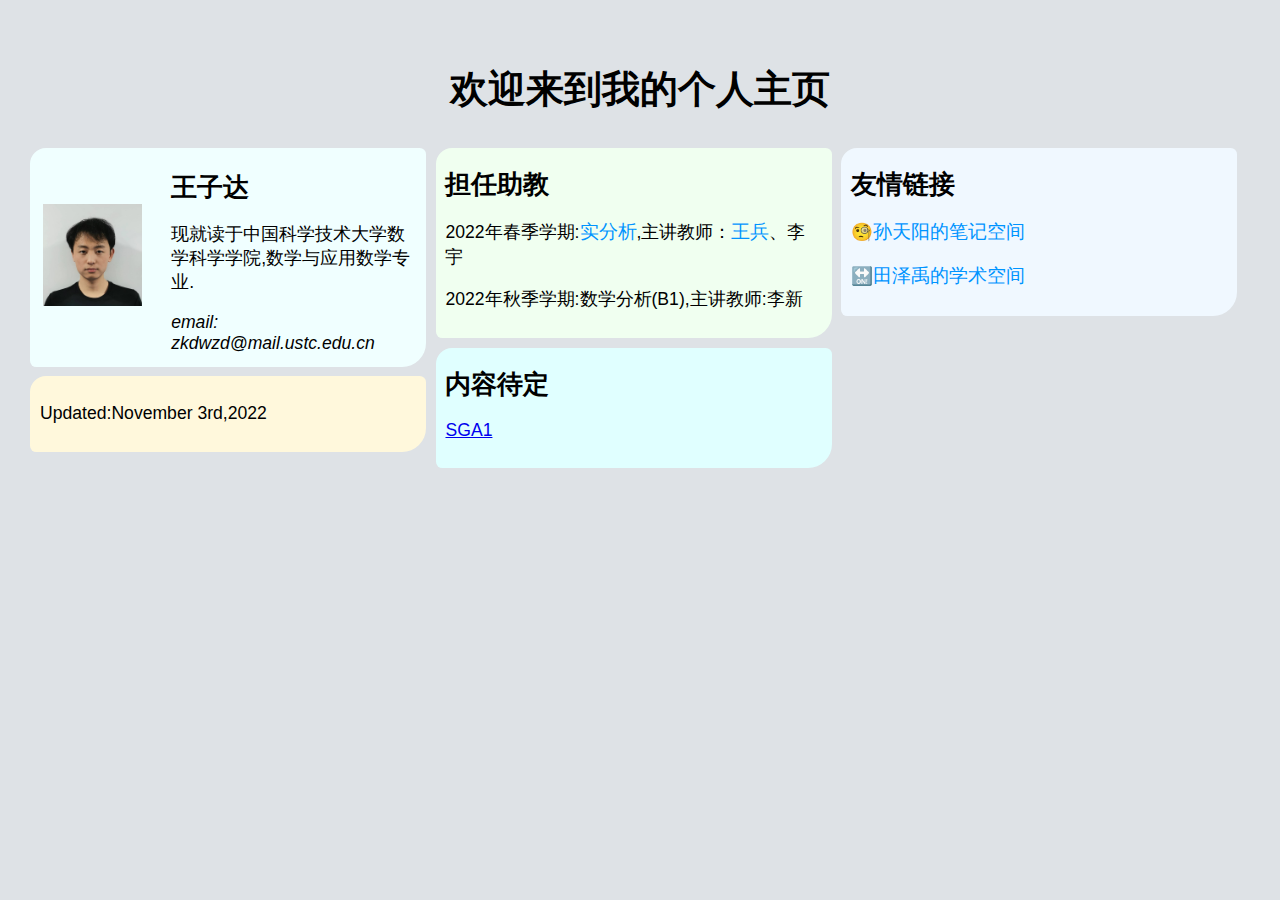
<file: index.html>
<!DOCTYPE html>
<html lang="en">
<head>
    <meta charset="UTF-8">
    <meta name="HomePage" content="width=device-width, initial-scale=1.0">
    <link rel="stylesheet" type="text/css" href="styles/style.css">
    <title>王子达的个人主页</title>
</head>
<body>
    <div id="header">
        <h1 id="title">欢迎来到我的个人主页</h1>
    </div>
    
    <div class="container" >
        <div class="main_clo">
            <div class="main_block" id="info" style="background-color: azure;">
                <table>
                    <thead>
                        <tr>
                            <td>
                                <img src="image/wzd.jpg" alt="" width="80%">
                            </td>
                            <td>
                                <h2 style="font-family:STKaiti">王子达</h2>
                                <p>现就读于中国科学技术大学数学科学学院,数学与应用数学专业.</p>
                                <address>email: zkdwzd@mail.ustc.edu.cn</address>
                            </td>
                        </tr>
                    </thead>
                </table>
            </div>
            <div class="main_block" id="" style="background-color:cornsilk">
                <p class="time">
                    Updated:<time>November 3rd,2022</time>
                </p>
            </div>
        </div>
        <div class="main_clo">
            <div class="main_block" id="TA" style="background-color:honeydew;">
                <h2>担任助教</h2>
                <p>2022年春季学期:<a class="blue" target="_blank" href="TA/2022SRA.html">实分析</a>,主讲教师：<a class="blue" target="_blank" href="http://staff.ustc.edu.cn/~topspin/">王兵</a>、李宇</p>
                <p>2022年秋季学期:数学分析(B1),主讲教师:李新</p>
            </div>
            <div class="main_block" id="" style="background-color: lightcyan;">
                <h2>内容待定</h2>
                <p><a href="translation.html">SGA1</a></p>
            </div>
        </div>
        <div class="main_clo">
            <div class="main_block" id="link" style="background-color: aliceblue;">
                <h2>友情链接</h2>
                <p>🧐<a class="blue" target="_blank" href="http://home.ustc.edu.cn/~tysun/">孙天阳的笔记空间</a></p>
                <p>🔛<a class="blue" target="_blank" href="https://platoeinsyu.top/zh/">田泽禹的学术空间</a></p>
            </div>
        </div>
    </div>  
</body>
</html>
</file>
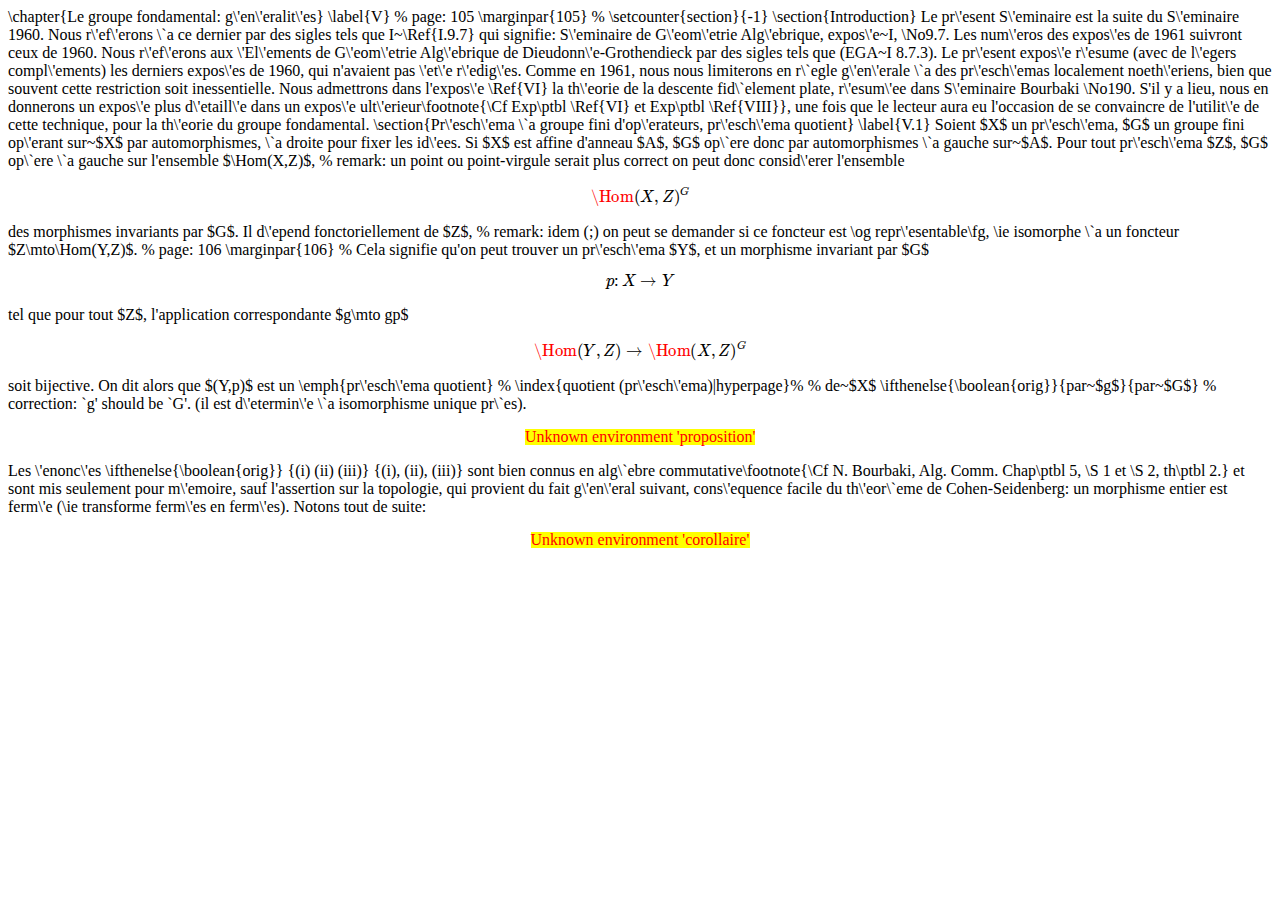
<file: translation.html>
<!DOCTYPE html>
<html lang="fr">
    <head>
        <meta charset="UTF-8">
        <script type="text/javascript" src="/MathJax-master/es5/tex-mml-chtml.js"></script>
        <title>为了能用上网页翻译复制pdf文字的网页</title>
    </head>
    <body>
        \chapter{Le groupe fondamental: g\'en\'eralit\'es}
\label{V}
% page: 105
\marginpar{105}
%

\setcounter{section}{-1}
\section{Introduction}

Le pr\'esent S\'eminaire est la suite du S\'eminaire 1960. Nous
r\'ef\'erons \`a ce dernier par des sigles tels que I~\Ref{I.9.7}
qui signifie: S\'eminaire de G\'eom\'etrie Alg\'ebrique,
expos\'e~I, \No9.7. Les num\'eros des expos\'es de 1961 suivront
ceux de 1960. Nous r\'ef\'erons aux \'El\'ements de
G\'eom\'etrie Alg\'ebrique de Dieudonn\'e-Grothendieck par des
sigles tels que (EGA~I 8.7.3).

Le pr\'esent expos\'e r\'esume (avec de l\'egers
compl\'ements) les derniers expos\'es de 1960, qui n'avaient pas
\'et\'e r\'edig\'es.

Comme en 1961, nous nous limiterons en r\`egle g\'en\'erale
\`a des pr\'esch\'emas localement noeth\'eriens, bien que
souvent cette restriction soit inessentielle. Nous admettrons dans
l'expos\'e \Ref{VI} la th\'eorie de la descente fid\`element plate,
r\'esum\'ee dans S\'eminaire Bourbaki \No190. S'il y a lieu,
nous en donnerons un expos\'e plus d\'etaill\'e dans un
expos\'e ult\'erieur\footnote{\Cf Exp\ptbl \Ref{VI} et Exp\ptbl \Ref{VIII}}, une fois
que le lecteur aura eu l'occasion de se convaincre de l'utilit\'e de
cette technique, pour la th\'eorie du groupe fondamental.

\section{Pr\'esch\'ema \`a groupe fini d'op\'erateurs,
pr\'esch\'ema quotient}
\label{V.1}

Soient $X$ un pr\'esch\'ema, $G$ un groupe fini op\'erant sur~$X$ par automorphismes, \`a droite pour fixer les id\'ees. Si $X$
est affine d'anneau $A$, $G$ op\`ere donc par automorphismes \`a
gauche sur~$A$.

Pour tout pr\'esch\'ema $Z$, $G$ op\`ere \`a gauche sur
l'ensemble $\Hom(X,Z)$,
% remark: un point ou point-virgule serait plus correct
on peut donc consid\'erer l'ensemble
$$
\Hom(X,Z)^G
$$
des morphismes invariants par $G$. Il d\'epend fonctoriellement de
$Z$,
% remark: idem (;)
on peut se demander si ce foncteur est \og repr\'esentable\fg,
\ie isomorphe \`a un foncteur $Z\mto\Hom(Y,Z)$.
% page: 106
\marginpar{106}
%
Cela signifie qu'on peut trouver un pr\'esch\'ema $Y$, et un
morphisme invariant par $G$
$$
p\colon X\to Y
$$
tel que pour tout $Z$, l'application correspondante $g\mto gp$
$$
\Hom(Y,Z)\to \Hom(X,Z)^G
$$
soit bijective. On dit alors que $(Y,p)$ est un
\emph{pr\'esch\'ema quotient}
%
\index{quotient (pr\'esch\'ema)|hyperpage}%
%
de~$X$
\ifthenelse{\boolean{orig}}{par~$g$}{par~$G$}
% correction: `g' should be `G'.
(il est d\'etermin\'e \`a isomorphisme unique pr\`es).

\begin{proposition}
\label{V.1.1}
Soient $A$ un anneau sur lequel le groupe fini $G$ op\`ere \`a
gauche, $B=A^G$ le sous-anneau des invariants de~$A$, $X=\Spec(A)$ et
$Y=\Spec(B)$, $p\colon X\to Y$ le morphisme canonique (\'evidemment
invariant par $G$). Alors
\begin{enumerate}
\item[(i)] $A$ est entier sur~$B$ \ie $p$ est un morphisme
\emph{entier}.
\item[(ii)] Le morphisme $p$ est surjectif, ses fibres sont les
trajectoires de~$G$, la topologie de~$Y$ est quotient de celle de~$X$.
\item[(iii)] Soit $x\in X$, $y=p(x)$, $G_x$ le stabilisateur de~$x$, alors
\ifthenelse{\boolean{orig}}
{$\kappa(x)$ est une extension alg\'ebrique quasi-galoisienne de
$\kappa(y)$ et l'application canonique de~$G_x$ dans le groupe
$\Gal(\kappa(x)/\kappa(y))$ des $\kappa(y)$-automorphismes de
$\kappa(x)$}
{$\kres(x)$ est une extension alg\'ebrique quasi-galoisienne de
$\kres(y)$ et l'application canonique de~$G_x$ dans le groupe
$\Gal(\kres(x)/\kres(y))$ des $\kres(y)$-automorphismes de
$\kres(x)$}
est
\ifthenelse{\boolean{orig}}{surjectif.}{surjective.}
% correction: `surjectif' should be `surjective'.
\item[(iv)] $(Y,p)$ est un pr\'esch\'ema quotient de~$X$ par $G$.
\end{enumerate}
\end{proposition}

Les \'enonc\'es
\ifthenelse{\boolean{orig}}
{(i) (ii) (iii)}
{(i), (ii), (iii)}
sont bien connus en alg\`ebre
commutative\footnote{\Cf N. Bourbaki, Alg. Comm. Chap\ptbl 5, \S 1 et \S
2, th\ptbl 2.} et sont mis seulement pour m\'emoire, sauf l'assertion
sur la topologie, qui provient du fait g\'en\'eral suivant,
cons\'equence facile du th\'eor\`eme de Cohen-Seidenberg: un
morphisme entier est ferm\'e (\ie transforme ferm\'es en
ferm\'es). Notons tout de suite:

\begin{corollaire}
\label{V.1.2}
Sous les conditions pr\'ec\'edentes, l'homomorphisme naturel
$$\cal{O}_Y{\to} p_*(\cal{O}_X)^G$$ est un isomorphisme.
\end{corollaire}
    </body>
</html>
</file>
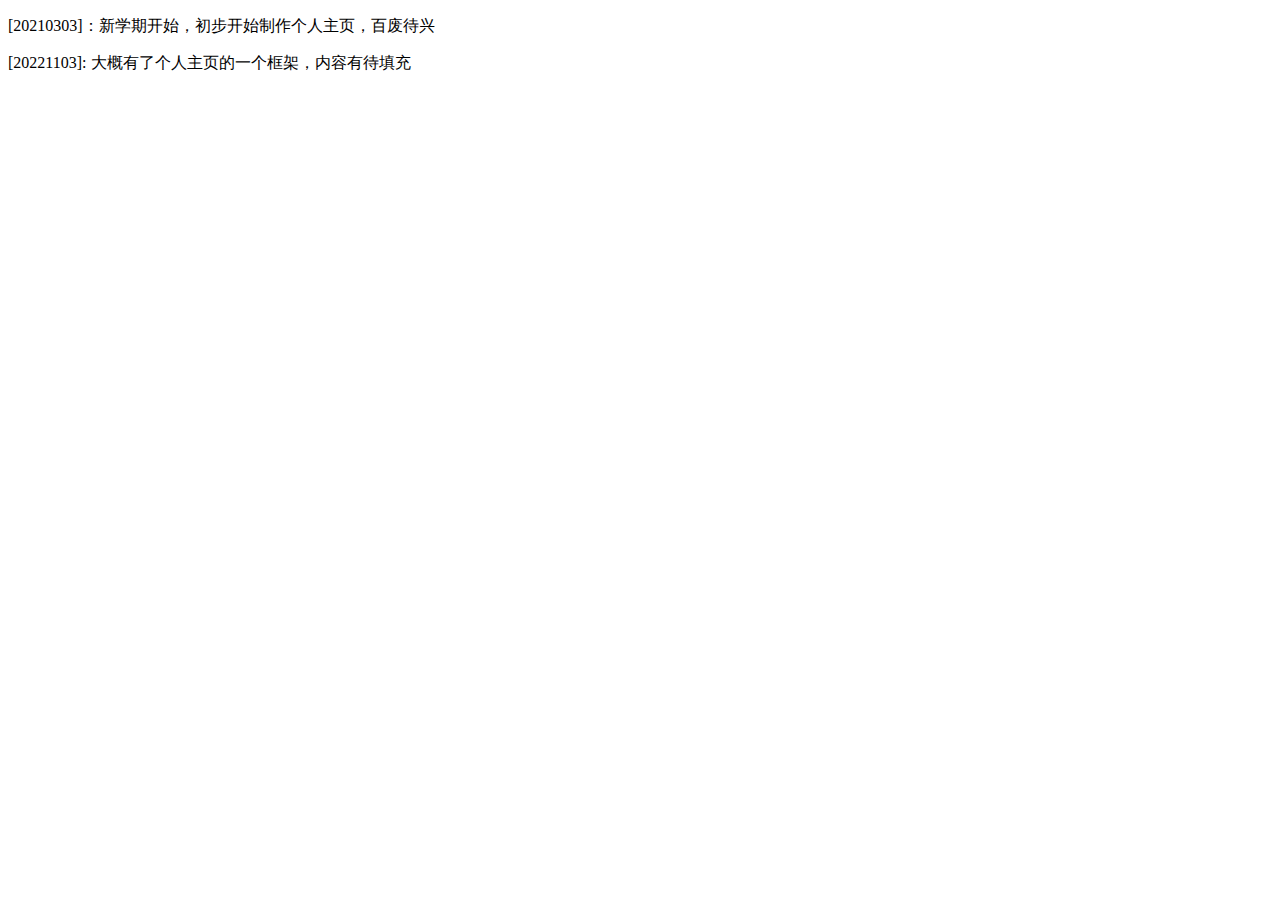
<file: updated.html>
<!DOCTYPE html>
<html lang="en">
<head>
    <meta charset="UTF-8">
    <meta name="viewport" content="width=device-width, initial-scale=1.0">
    <title>Updated(更新日志)</title>
</head>
<body>
    <p>[20210303]：新学期开始，初步开始制作个人主页，百废待兴</p>
    <p>[20221103]: 大概有了个人主页的一个框架，内容有待填充</p>
</body>
</html>
</file>
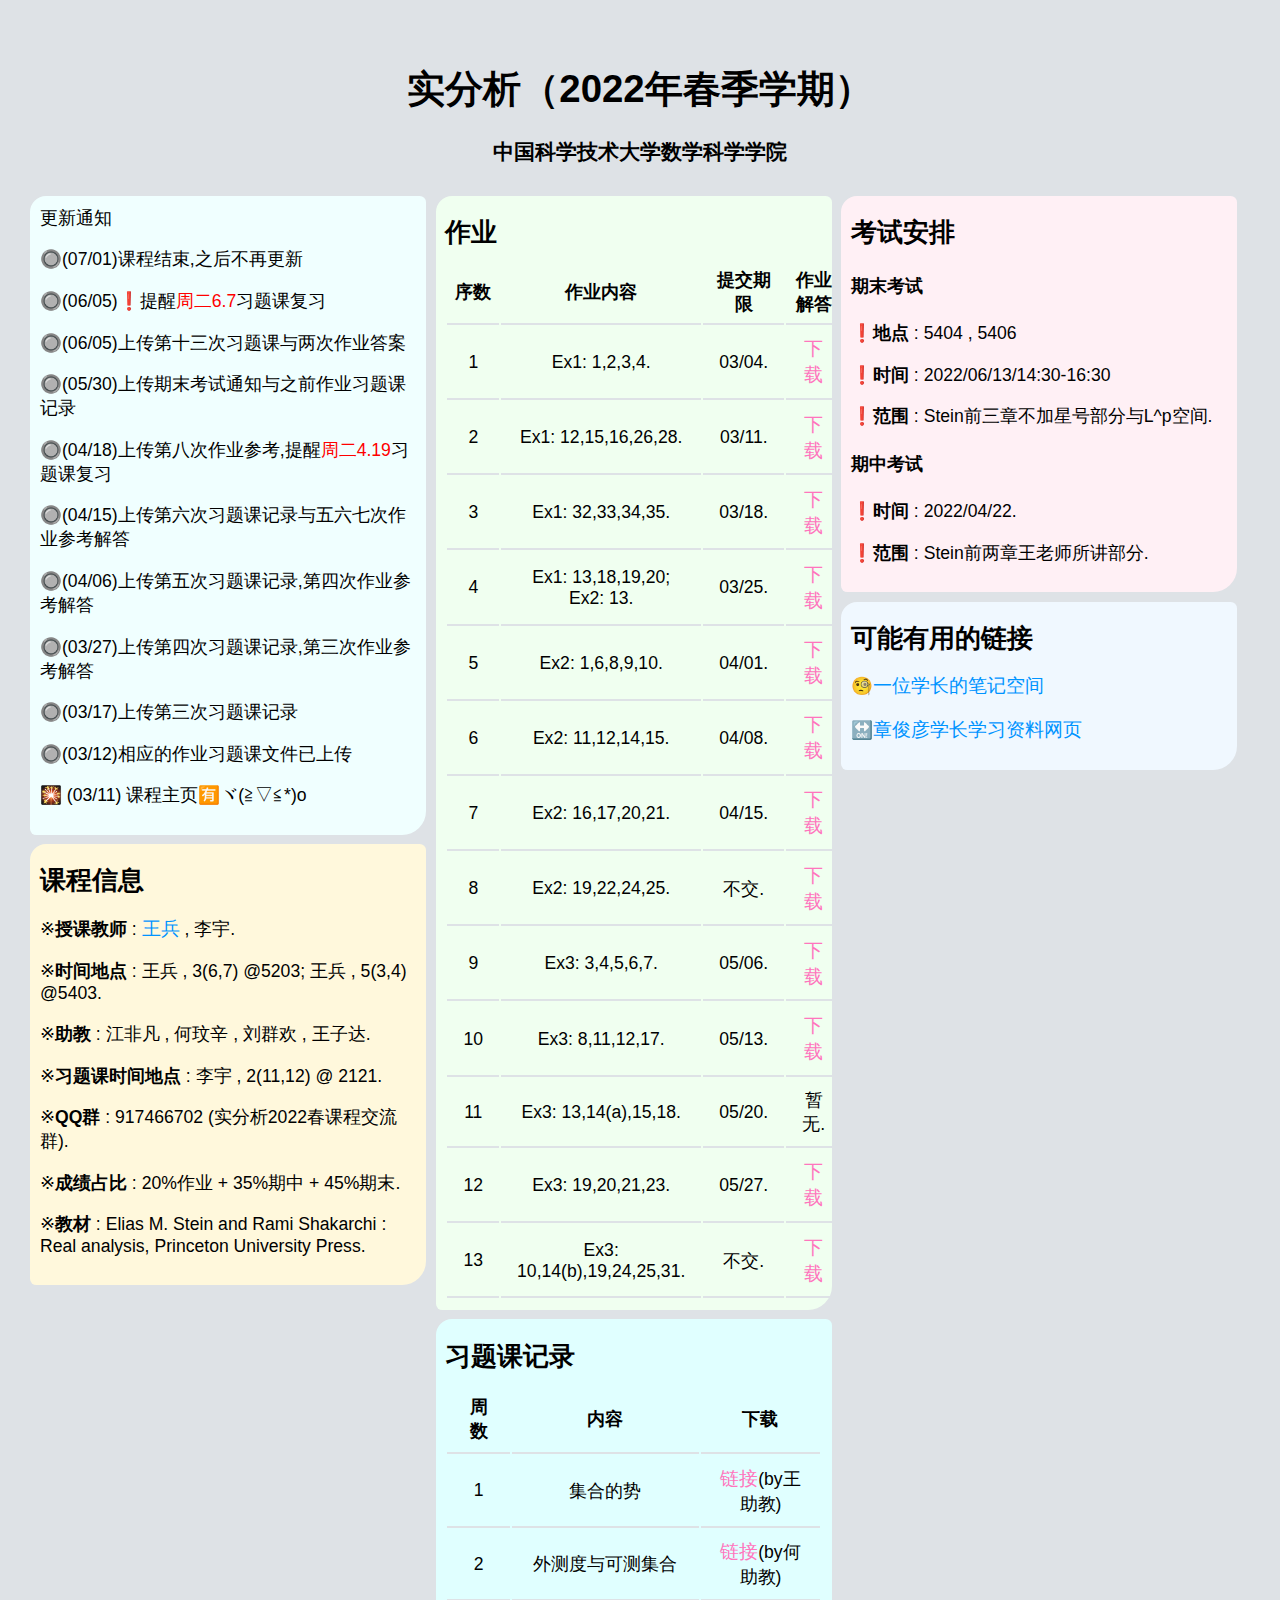
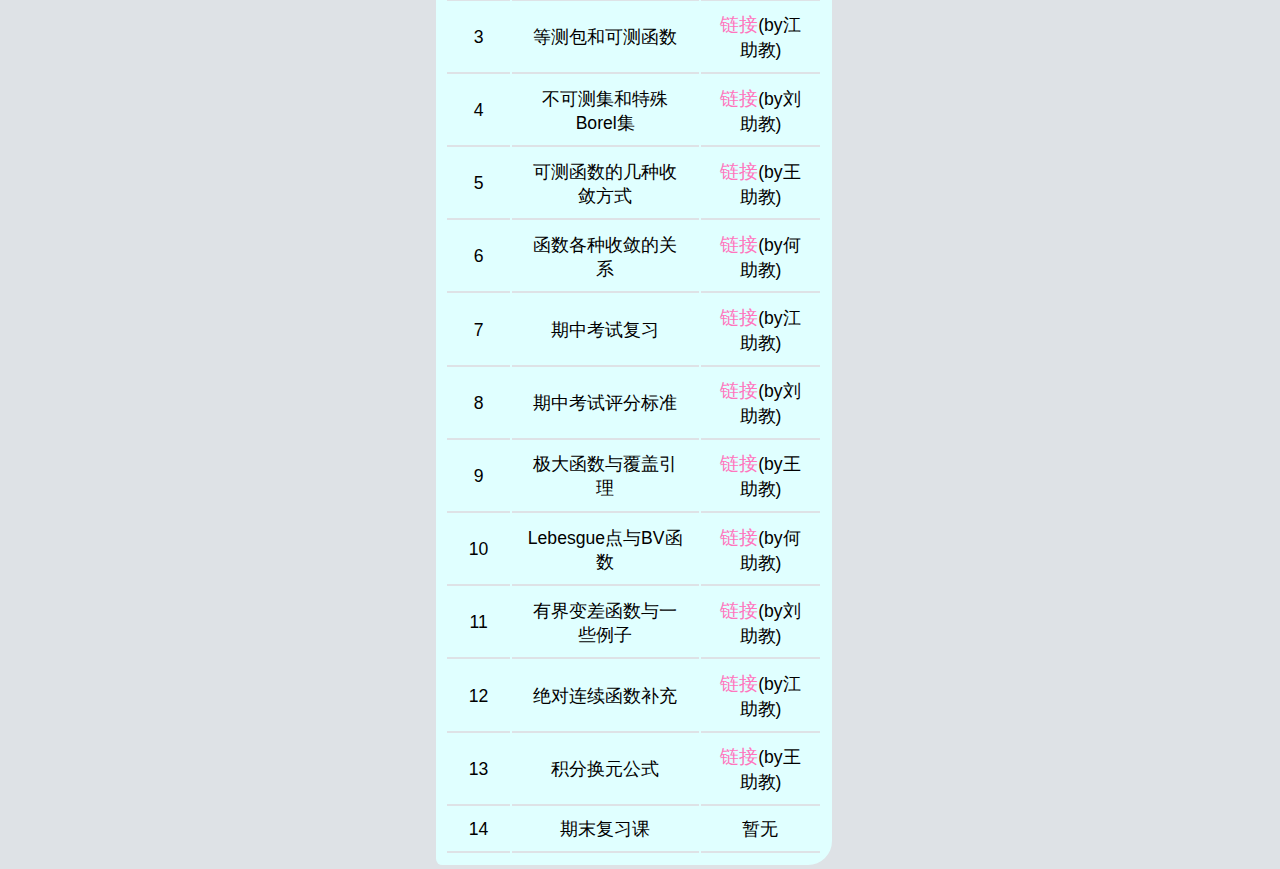
<file: TA/2022SRA.html>
<!DOCTYPE html>
<html lang="en">
<head>
    <meta charset="UTF-8">
    <meta http-equiv="X-UA-Compatible" content="IE=edge">
    <meta name="viewport" content="width=device-width, initial-scale=1.0,  user-scalable=no">
    <link rel="stylesheet" type="text/css" href="CSS/style.css">
    <title>实分析(2022年春季学期)</title>
</head>
<body>
    <div id="header">
        <div class="section">
            <h1 id="title">实分析（2022年春季学期）</h1>
            <h3 style="text-align:center">中国科学技术大学数学科学学院</h3>
        </div>
    </div>
    <div class="container" >
        <div class="main_clo">
            <div class="main_block" id="update" style="background-color: azure;">
                <h>更新通知</h>
                <p>🔘(07/01)课程结束,之后不再更新</p>
                <p>🔘(06/05)❗提醒<span style="color: red;">周二6.7</span>习题课复习</p>
                <p>🔘(06/05)上传第十三次习题课与两次作业答案</p>
                <p>🔘(05/30)上传期末考试通知与之前作业习题课记录</p>
                <p>🔘(04/18)上传第八次作业参考,提醒<span style="color: red;">周二4.19</span>习题课复习</p>
                <p>🔘(04/15)上传第六次习题课记录与五六七次作业参考解答</p>
                <p>🔘(04/06)上传第五次习题课记录,第四次作业参考解答</p>
                <p>🔘(03/27)上传第四次习题课记录,第三次作业参考解答</p>
                <p>🔘(03/17)上传第三次习题课记录</p>
                <p>🔘(03/12)相应的作业习题课文件已上传</p>
                <p>🎇 (03/11) 课程主页🈶ヾ(≧▽≦*)o</p>
            </div>
            <div class="main_block" id="info" style="background-color:cornsilk">
                <h2>课程信息</h2>
                <p>※<strong>授课教师</strong> : <a class="blue" target="_blank" href="http://staff.ustc.edu.cn/~topspin/">王兵</a> , 李宇.</p>
                <p>※<strong>时间地点</strong> : 王兵 , 3(6,7) @5203; 王兵 , 5(3,4) @5403.</p>
                <p>※<strong>助教</strong> : 江非凡 , 何玟辛 , 刘群欢 , 王子达.</p>
                <p>※<strong>习题课时间地点</strong> : 李宇 , 2(11,12) @ 2121.</p>
                <p>※<strong>QQ群</strong> : 917466702 (实分析2022春课程交流群).</p>
                <p>※<strong>成绩占比</strong> : 20%作业 + 35%期中 + 45%期末.</p>
                <p>※<strong>教材</strong> :  Elias M. Stein and Rami Shakarchi : Real analysis, Princeton University Press.</p>
            </div>
        </div>
        <div class="main_clo">
            <div class="main_block" id="HW" style="background-color:honeydew;">
                <h2>作业</h2>
                <table class="HW">
                    <thead>
                        <tr>
                            <th>序数</th>
                            <th>作业内容</th>
                            <th>提交期限</th>
                            <th>作业解答</th>
                        </tr>
                    </thead>
                    <tbody>
                        <tr>
                            <td>1</td>
                            <td>Ex1: 1,2,3,4.</td>
                            <td>03/04.</td>
                            <td><a class="pink" target="_blank" href="pdf/hw1.pdf">下载</a></td>
                        </tr>
                        <tr>
                            <td>2</td>
                            <td>Ex1: 12,15,16,26,28.</td>
                            <td>03/11.</td>
                            <td><a class="pink" target="_blank" href="pdf/hw2.pdf">下载</a></td>
                        </tr>
                        <tr>
                            <td>3</td>
                            <td>Ex1: 32,33,34,35.</td>
                            <td>03/18.</td>
                            <td><a class="pink" target="_blank" href="pdf/hw3.pdf">下载</a></td>
                        </tr>
                        <tr>
                            <td>4</td>
                            <td>Ex1: 13,18,19,20; Ex2: 13.</td>
                            <td>03/25.</td>
                            <td><a class="pink" target="_blank" href="pdf/hw4.pdf">下载</a></td>
                        </tr>
                        <tr>
                            <td>5</td>
                            <td>Ex2: 1,6,8,9,10.</td>
                            <td>04/01.</td>
                            <td><a class="pink" target="_blank" href="pdf/hw5.pdf">下载</a></td>
                        </tr>
                        <tr>
                            <td>6</td>
                            <td>Ex2: 11,12,14,15.</td>
                            <td>04/08.</td>
                            <td><a class="pink" target="_blank" href="pdf/hw6.pdf">下载</a></td>
                        </tr>
                        <tr>
                            <td>7</td>
                            <td>Ex2: 16,17,20,21.</td>
                            <td>04/15.</td>
                            <td><a class="pink" target="_blank" href="pdf/hw7.pdf">下载</a></td>
                        </tr>
                        <tr>
                            <td>8</td>
                            <td>Ex2: 19,22,24,25.</td>
                            <td>不交.</td>
                            <td><a class="pink" target="_blank" href="pdf/hw8.pdf">下载</a></td>
                        </tr>
                        <tr>
                            <td>9</td>
                            <td>Ex3: 3,4,5,6,7.</td>
                            <td>05/06.</td>
                            <td><a class="pink" target="_blank" href="pdf/hw9.pdf">下载</a></td>
                        </tr>
                        <tr>
                            <td>10</td>
                            <td>Ex3: 8,11,12,17.</td>
                            <td>05/13.</td>
                            <td><a class="pink" target="_blank" href="pdf/hw10.pdf">下载</a></td>
                        </tr>
                        <tr>
                            <td>11</td>
                            <td>Ex3: 13,14(a),15,18.</td>
                            <td>05/20.</td>
                            <td>暂无.</td>
                        </tr>
                        <tr>
                            <td>12</td>
                            <td>Ex3: 19,20,21,23.</td>
                            <td>05/27.</td>
                            <td><a class="pink" target="_blank" href="pdf/hw12.pdf">下载</a></td>
                        </tr>
                        <tr>
                            <td>13</td>
                            <td>Ex3: 10,14(b),19,24,25,31.</td>
                            <td>不交.</td>
                            <td><a class="pink" target="_blank" href="pdf/hw13.pdf">下载</a></td>
                        </tr>
                    </tbody>
                </table>
            </div>
            <div class="main_block" id="RC" style="background-color: lightcyan;">
                <h2>习题课记录</h2>
                <table class="RC">
                    <thead>
                        <tr>
                            <th>周数</th>
                            <th>内容</th>
                            <th>下载</th>
                        </tr>
                    </thead>
                    <tbody>
                       <tr>
                           <td>1</td>
                           <td>集合的势</td>
                           <td><a class="pink" target="_blank" href="pdf/0301RC1.pdf">链接</a>(by王助教)</td>
                       </tr>
                       <tr>
                           <td>2</td>
                           <td>外测度与可测集合</td>
                           <td><a class="pink" target="_blank" href="pdf/0308RC2.pdf">链接</a>(by何助教)</td>
                        </tr>
                        <tr>
                            <td>3</td>
                            <td>等测包和可测函数</td>
                            <td><a class="pink" target="_blank" href="pdf/0315RC3.pdf">链接</a>(by江助教)</td>
                        </tr>
                        <tr>
                            <td>4</td>
                            <td>不可测集和特殊Borel集</td>
                            <td><a class="pink" target="_blank" href="pdf/0322RC4.pdf">链接</a>(by刘助教)</td>
                        </tr>
                        <tr>
                            <td>5</td>
                            <td>可测函数的几种收敛方式</td>
                            <td><a class="pink" target="_blank" href="pdf/0329RC5.pdf">链接</a>(by王助教)</td>
                        </tr>
                        <tr>
                            <td>6</td>
                            <td>函数各种收敛的关系</td>
                            <td><a class="pink" target="_blank" href="pdf/0412RC6.pdf">链接</a>(by何助教)</td>
                        </tr>
                        <tr>
                            <td>7</td>
                            <td>期中考试复习</td>
                            <td><a class="pink" target="_blank" href="pdf/0419RC7.pdf">链接</a>(by江助教)</td>
                        </tr>
                        <tr>
                            <td>8</td>
                            <td>期中考试评分标准</td>
                            <td><a class="pink" target="_blank" href="pdf/0426RC8.pdf">链接</a>(by刘助教)</td>
                        </tr>
                        <tr>
                            <td>9</td>
                            <td>极大函数与覆盖引理</td>
                            <td><a class="pink" target="_blank" href="pdf/0503RC9.pdf">链接</a>(by王助教)</td>
                        </tr>
                        <tr>
                            <td>10</td>
                            <td>Lebesgue点与BV函数</td>
                            <td><a class="pink" target="_blank" href="pdf/0510RC10.pdf">链接</a>(by何助教)</td>
                        </tr>
                        <tr>
                            <td>11</td>
                            <td>有界变差函数与一些例子</td>
                            <td><a class="pink" target="_blank" href="pdf/0517RC11.pdf">链接</a>(by刘助教)</td>
                        </tr>
                        <tr>
                            <td>12</td>
                            <td>绝对连续函数补充</td>
                            <td><a class="pink" target="_blank" href="pdf/0524RC12.pdf">链接</a>(by江助教)</td>
                        </tr>
                        <tr>
                            <td>13</td>
                            <td>积分换元公式</td>
                            <td><a class="pink" target="_blank" href="pdf/0531RC13.pdf">链接</a>(by王助教)</td>
                        </tr> 
                        <tr>
                            <td>14</td>
                            <td>期末复习课</td>
                            <td>暂无</td>
                        </tr>      
                    </tbody>
                </table>
            </div>
        </div>
        <div class="main_clo">
            <div class="main_block" id="exam" style="background-color: lavenderblush;">
                <h2>考试安排</h2>
                <h4>期末考试</h4>
                <p>❗<strong>地点</strong> : 5404 , 5406</p>
                <p>❗<strong>时间</strong> : 2022/06/13/14:30-16:30</p>
                <p>❗<strong>范围</strong> : Stein前三章不加星号部分与L^p空间.</p>
                <h4>期中考试</h4>
                <p>❗<strong>时间</strong> : 2022/04/22.</p>
                <p>❗<strong>范围</strong> : Stein前两章王老师所讲部分.</p>
            </div>
            <div class="main_block" id="link" style="background-color: aliceblue;">
                <h2>可能有用的链接</h2>
                <p>🧐<a class="blue" target="_blank" href="http://home.ustc.edu.cn/~tysun/">一位学长的笔记空间</a></p>
                <p>🔛<a class="blue" target="_blank" href="http://home.ustc.edu.cn/~yx3x/USTCdata.html">章俊彦学长学习资料网页</a></p>
            </div>
        </div>
    </div>        
</body>
</html>
</file>
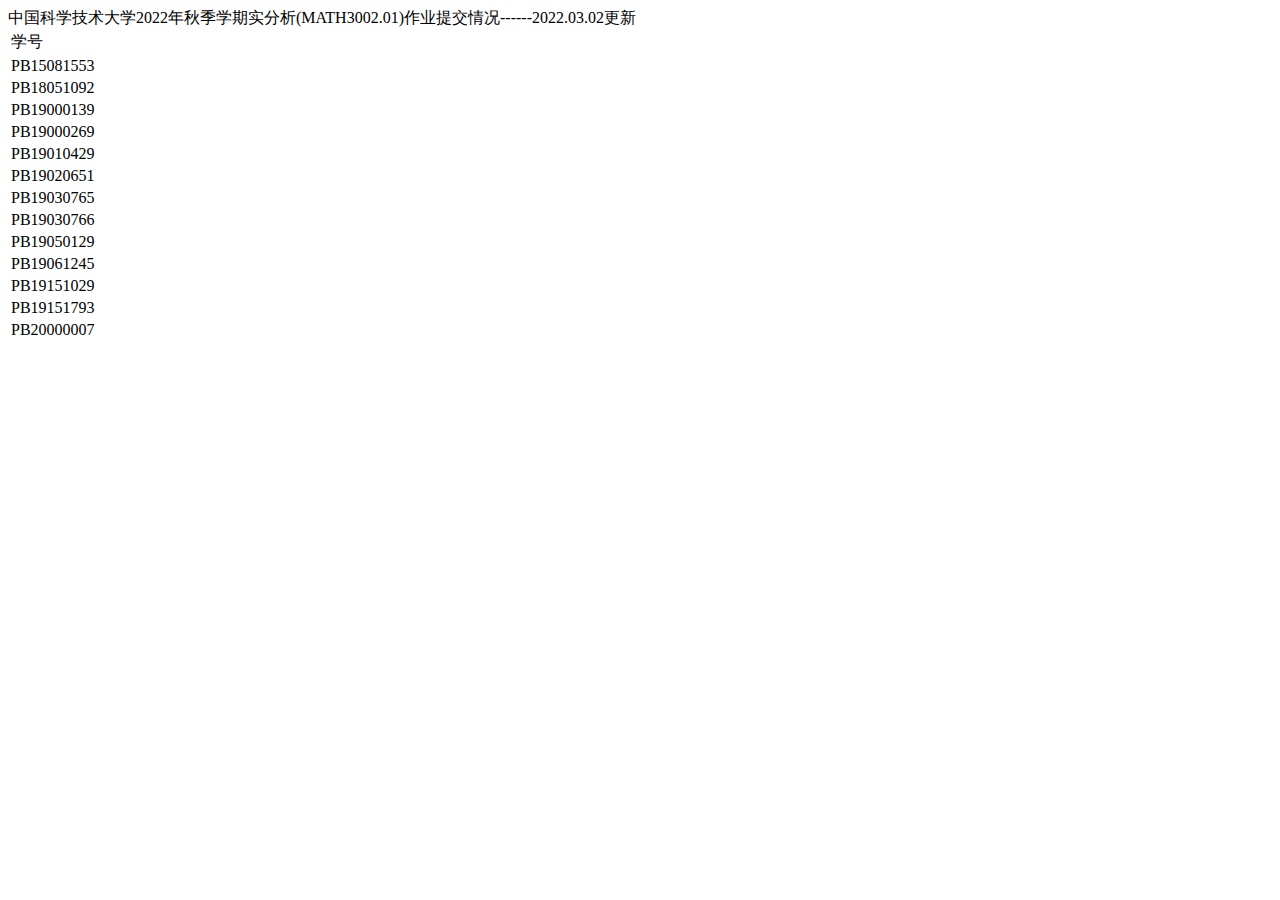
<file: TA/MATH3002.01_2022ustc.html>
<!DOCTYPE html>
<html lang="en">
<head>
    <meta charset="UTF-8">
    <meta name="HomePage" content="width=device-width, initial-scale=1.0">
    <title>平时成绩情况</title>
</head>
<body>
    <table>
        <thead>
            中国科学技术大学2022年秋季学期实分析(MATH3002.01)作业提交情况------2022.03.02更新
        </thead>
        <tbody>
            <tr>
                <td>学号</td>
            </tr>
            <tr><td>PB15081553</td></tr>
            <tr><td>PB18051092</td></tr>
            <tr><td>PB19000139</td></tr>
            <tr><td>PB19000269</td></tr>
            <tr><td>PB19010429</td></tr>
            <tr><td>PB19020651</td></tr>
            <tr><td>PB19030765</td></tr>
            <tr><td>PB19030766</td></tr>
            <tr><td>PB19050129</td></tr>
            <tr><td>PB19061245</td></tr>
            <tr><td>PB19151029</td></tr>
            <tr><td>PB19151793</td></tr>
            <tr><td>PB20000007</td></tr>           
        </tbody>
    </table>
</body>
</html>
</file>
<file: styles/style.css>
body, div{
    margin: 0;
    padding: 0;
    box-sizing: border-box;
} 

body{
    background-color:#dee2e6;
    font-size:1.1rem;
    font-family:'Segoe UI', Tahoma, Geneva, Verdana, sans-serif;
}

#header #title{
    text-align:center;
    font-size: 2.4rem;
    font-family:'Segoe UI', Tahoma, Geneva, Verdana, sans-serif;    
    margin-top: 4rem;
    margin-bottom: 0.6em;
}

.container {
    width: 96%;
    margin: auto;
}

.container .main_clo{
    float: left;
    width: 33%;
}

.container .main_clo .main_block{
    margin: 0.6rem 0.3rem 0.3rem 0.3rem;
    padding: 0.6rem;
    border-radius: 1rem 0.4rem 1.5rem;
}

.main_block h2{
    margin: 0.6rem auto;
}

a.pink {
    color: #ff75bd;
    text-decoration: none;
    font-size: 1.2rem;
}

a.pink:hover{
    color:lightpink;
    text-decoration-line:underline;
}

a.blue {
    color: #0094ff;
    text-decoration:none;
    font-size: 1.2rem;
}

a.blue:hover {
    color:slateblue;
    text-decoration-line: underline;
}

@media screen and (min-width:1050px) and (max-width:1200px) {
    .container{
        width: 95%;
        margin: auto;
    }
    
    .container .main_clo{
        width:50%;
        float:left;
    }

    .container .main_clo .main_block{
        margin: 0.8rem 0.4rem 0.4rem 0.4rem;
        padding: 0.8rem;
        border-radius: 1rem 0.4rem 1.5rem;
        font-size: 1.2rem;
    }

    a.pink,a.blue{
        font-size: 1.2rem;
    }
}

@media screen and (max-width:1050px) {
    .container{
        width: 95%;
        margin: auto;
    }
    
    .container .main_clo{
        width:100%;
        float:none;
    }

    .container .main_clo .main_block{
        margin: 0.8rem 0.4rem 0.4rem 0.4rem;
        padding: 1.0rem;
        border-radius: 1rem 0.4rem 1.5rem;
        font-size: 1.4rem;
    }

    #header #title{
        font-size: 2.2rem;
    }

    a.pink,a.blue{
        font-size: 1.3rem;
    }
}

@media screen and (max-width:600px){
    .container{
        width: 95%;
        margin: auto;
    }

    .container .main_clo{
        width:100%;
        float:none;
    }

    .container .main_clo .main_block{
        margin: 0.6rem 0.3rem 0.3rem 0.3rem;
        padding: 1.0rem;
        border-radius: 1rem 0.4rem 1.5rem;
        font-size: 1.2rem;
    }

    #header #title{
        font-size: 2.0rem;
    }

    a.pink,a.blue{
        font-size: 1.2rem;
    }
}
</file>
<file: TA/CSS/style.css>
body, div{
    margin: 0;
    padding: 0;
    box-sizing: border-box;
} 

body{
    background-color:#dee2e6;
    font-size:1.1rem;
    font-family:'Segoe UI', Tahoma, Geneva, Verdana, sans-serif;
}

#header #title{
    text-align:center;
    font-size: 2.4rem;
    font-family:'Segoe UI', Tahoma, Geneva, Verdana, sans-serif;    
    margin-top: 4rem;
    margin-bottom: 0.6em;
}

.container {
    width: 96%;
    margin: auto;
}

.container .main_clo{
    float: left;
    width: 33%;
}

.container .main_clo .main_block{
    margin: 0.6rem 0.3rem 0.3rem 0.3rem;
    padding: 0.6rem;
    border-radius: 1rem 0.4rem 1.5rem;
}

.main_block h2{
    margin: 0.6rem auto;
}

.HW th{
    text-align:center;
    padding: 0.4rem;
    font-size: 1.1rem;
    border-bottom: 2px solid #dee2e6;
}

.HW td{
    text-align:center;
    border-bottom: 2px solid #dee2e6;
}

.RC th,td{
    text-align:center;
    padding: 0.6rem 1rem;
    font-size: 1.1rem;
    border-bottom: 2px solid #dee2e6;
}

a.pink {
    color: #ff75bd;
    text-decoration: none;
    font-size: 1.2rem;
}

a.pink:hover{
    color:lightpink;
    text-decoration-line:underline;
}

a.blue {
    color: #0094ff;
    text-decoration:none;
    font-size: 1.2rem;
}

a.blue:hover {
    color:slateblue;
    text-decoration-line: underline;
}

@media screen and (min-width:1050px) and (max-width:1200px) {
    .container{
        width: 95%;
        margin: auto;
    }
    
    .container .main_clo{
        width:50%;
        float:left;
    }

    .container .main_clo .main_block{
        margin: 0.8rem 0.4rem 0.4rem 0.4rem;
        padding: 0.8rem;
        border-radius: 1rem 0.4rem 1.5rem;
        font-size: 1.2rem;
    }

    th,td{
        font-size:1.1rem;
    }

    a.pink,a.blue{
        font-size: 1.2rem;
    }
}

@media screen and (max-width:1050px) {
    .container{
        width: 95%;
        margin: auto;
    }
    
    .container .main_clo{
        width:100%;
        float:none;
    }

    .container .main_clo .main_block{
        margin: 0.8rem 0.4rem 0.4rem 0.4rem;
        padding: 1.0rem;
        border-radius: 1rem 0.4rem 1.5rem;
        font-size: 1.4rem;
    }

    #header #title{
        font-size: 2.2rem;
    }

    th,td{
        font-size: 1.2rem;
    }

    a.pink,a.blue{
        font-size: 1.3rem;
    }
}

@media screen and (max-width:600px){
    .container{
        width: 95%;
        margin: auto;
    }

    .container .main_clo{
        width:100%;
        float:none;
    }

    .container .main_clo .main_block{
        margin: 0.6rem 0.3rem 0.3rem 0.3rem;
        padding: 1.0rem;
        border-radius: 1rem 0.4rem 1.5rem;
        font-size: 1.2rem;
    }

    #header #title{
        font-size: 2.0rem;
    }

    .HW th{
        text-align:center;
        padding: 0.1rem;
        font-size: 0.9rem;
        border-bottom: 2px solid #dee2e6;
    }
    
    .HW td{
        text-align:center;
        font-size: 0.9rem;
        border-bottom: 2px solid #dee2e6;
    }

    .RC th,td{
        text-align:center;
        padding: 0.4rem 0.4rem;
        font-size: 1.0rem;
        border-bottom: 2px solid #dee2e6;
    }

    a.pink,a.blue{
        font-size: 1.2rem;
    }
}
</file>
